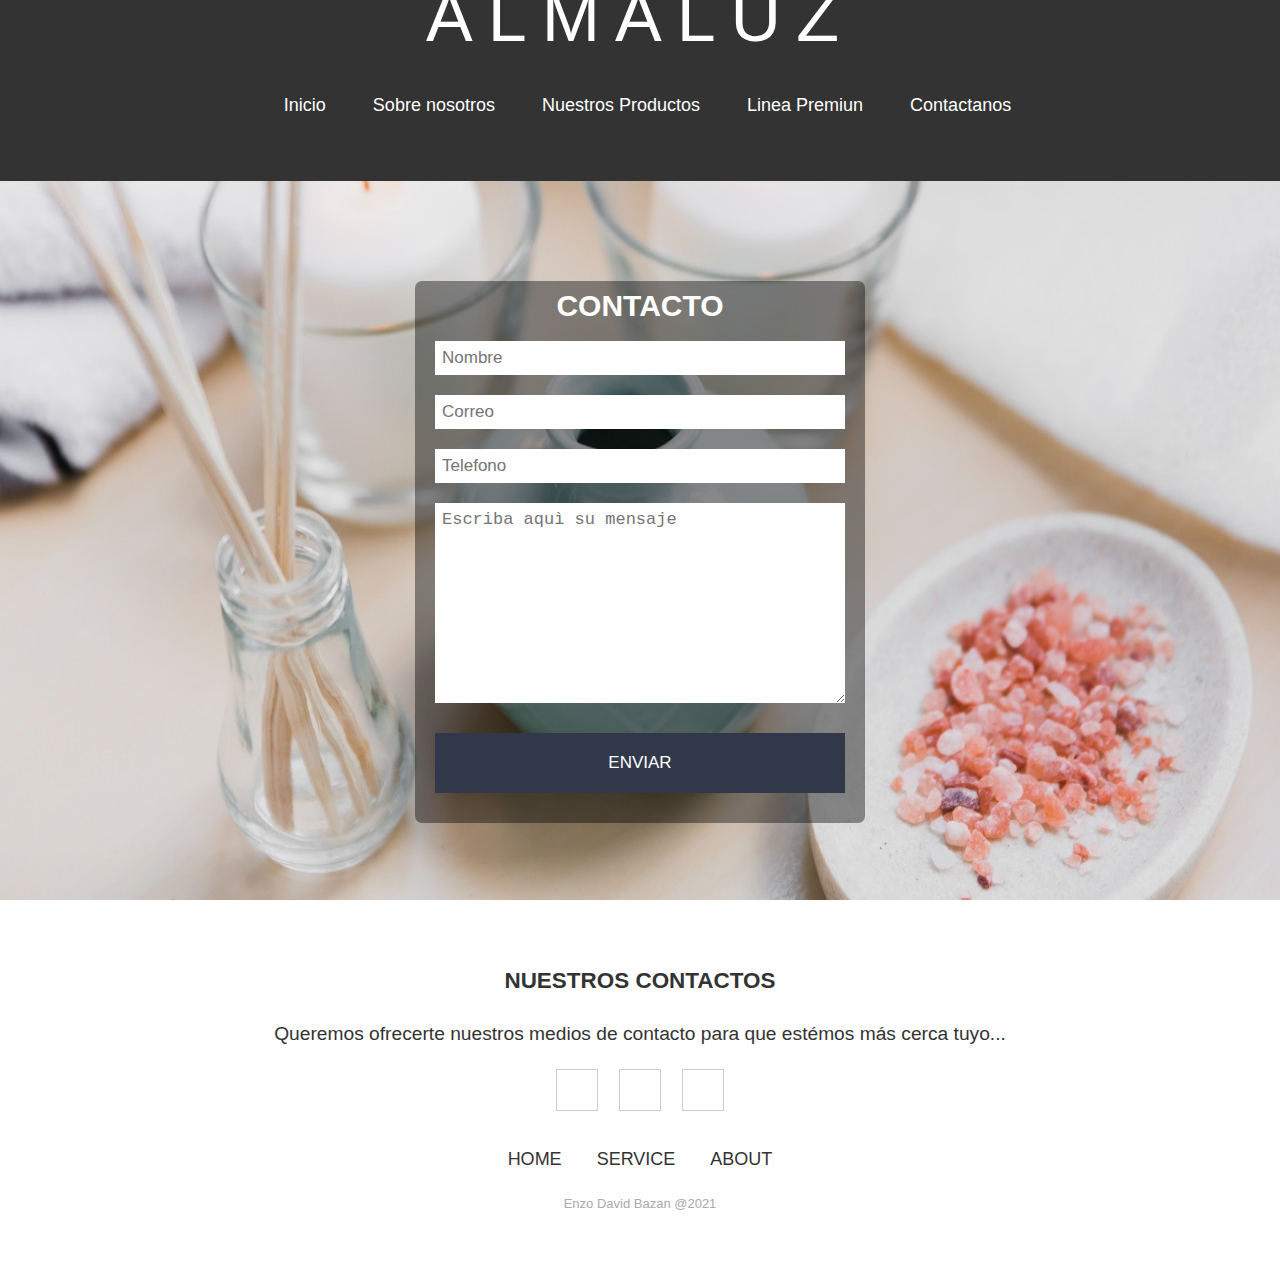
<file: pages/contactanos.html>
<!DOCTYPE html>
<html lang="en">
<head>
    <meta charset="UTF-8">
    <meta http-equiv="X-UA-Compatible" content="IE=edge">
    <meta name="viewport" content="width=device-width, initial-scale=1.0">
    <link rel="stylesheet" href="https://cdnjs.cloudflare.com/ajax/libs/font-awesome/6.0.0-beta3/css/all.min.css" integrity="sha512-Fo3rlrZj/k7ujTnHg4CGR2D7kSs0v4LLanw2qksYuRlEzO+tcaEPQogQ0KaoGN26/zrn20ImR1DfuLWnOo7aBA==" crossorigin="anonymous" referrerpolicy="no-referrer" />
    <link rel="shortcut icon" href="../imagenes/clipart454772.png">
    <link rel="stylesheet" href="../sass/style.css">
    <meta name="description" content="somos una empresa cordobesa,especializada en elaboración de velas artesanales">
    <meta name="keywords" content="elaboracion, velas, momentos, almaluz, productos">
    <title>Contactanos</title>
</head>
<body>
    <header class="header">
        <div class="container Logo-Nav-Container">
         <a href="../index.html" class="logo">ALMALUZ</a>
         <span class="menu-icon">Ver menu</span>
            <nav class="navegation">
                <ul>
                  <li><a href="../index.html">Inicio</a></li>
                  <li><a href="./quienessomos.html">Sobre nosotros</a></li>
                  <li><a href="./productos.html">Nuestros Productos</a></li>
                  <li><a href="./lineapremiun.html">Linea Premiun</a></li>
                  <li><a href="./contactanos.html">Contactanos</a></li>
                </ul>
            </nav>

        </div>
    </header>
    <main class="formulario">
      <form enctype="text/plain" action="mailto:edb04@outlook.com" method="post">
        <h2>CONTACTO</h2>
        <input type="text" name="Nombre" placeholder="Nombre">
        <input type="text" name="correo" placeholder="Correo">
        <input type="text" name="telefono" placeholder="Telefono">
        <textarea name="mensaje" id="mensaje" cols="30" rows="10" placeholder="Escriba aquì su mensaje"></textarea>
        <input type="button" value="ENVIAR" id="boton">
      </form>
    </main>
    <footer>
          <div class="footer">
            <h3>NUESTROS CONTACTOS</h3>
            <P>Queremos ofrecerte nuestros medios de contacto para que estémos más cerca tuyo...</P>
            <div class="social">
              <a href="https://www.google.com/"><i class="fab fa-facebook"></i></a>
              <a href="https://www.google.com/"><i class="fab fa-instagram"></i></a>
              <a href="https://youtu.be/T5GvX8Dj5AE"><i class="fab fa-youtube"></i></a>
            </div>
              <ul class="list">
                <li><a href="../index.html"></a>HOME</li>
                <li><a href="./contactanos.html"></a>SERVICE</li>
                <li><a href="./quienessomos.html"></a>ABOUT</li>
              </ul>
            <p class="copyright">
              Enzo David Bazan @2021
            </p>
          </div>
    </footer>
    <script src="https://code.jquery.com/jquery-3.6.0.min.js"></script>
    <script src="../js/scripts.js"></script>
    
</body>
</html>
</file>
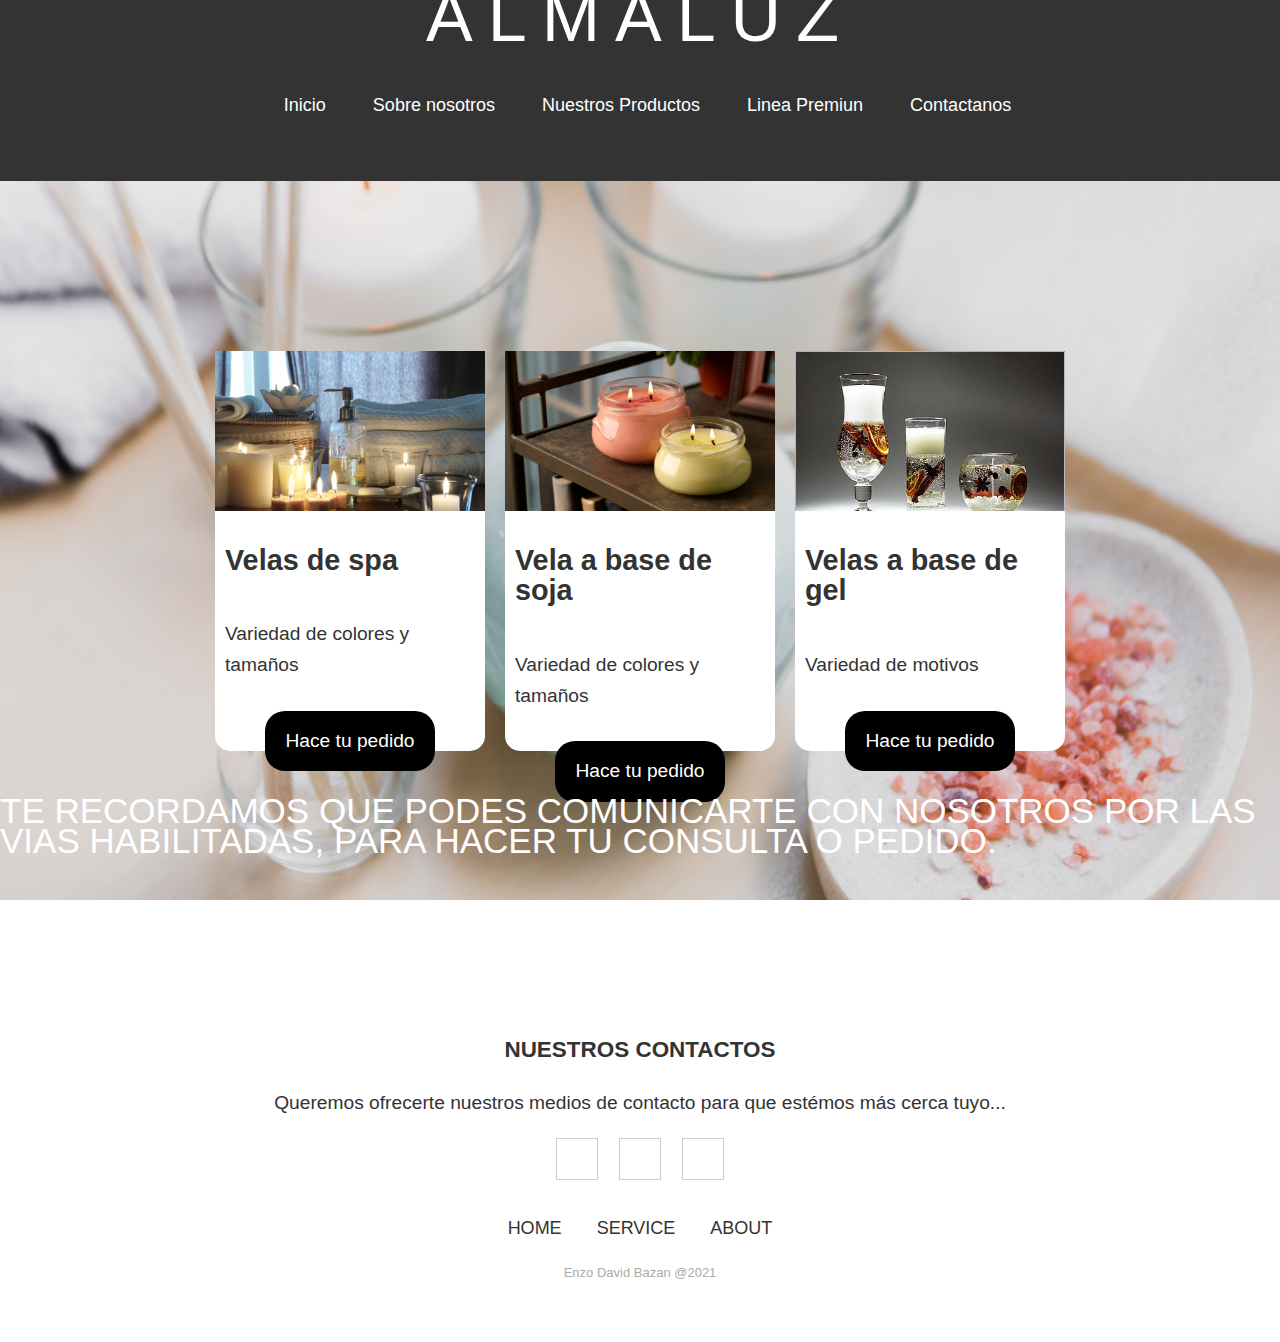
<file: pages/lineapremiun.html>
<!DOCTYPE html>
<html lang="en">
<head>
    <meta charset="UTF-8">
    <meta http-equiv="X-UA-Compatible" content="IE=edge">
    <meta name="viewport" content="width=device-width, initial-scale=1.0">
    <link rel="stylesheet" href="https://cdnjs.cloudflare.com/ajax/libs/font-awesome/6.0.0-beta3/css/all.min.css" integrity="sha512-Fo3rlrZj/k7ujTnHg4CGR2D7kSs0v4LLanw2qksYuRlEzO+tcaEPQogQ0KaoGN26/zrn20ImR1DfuLWnOo7aBA==" crossorigin="anonymous" referrerpolicy="no-referrer" />
    <link rel="stylesheet" href="../sass/style.css">
    <link rel="shortcut icon" href="../imagenes/clipart454772.png">
    <meta name="description" content="somos una empresa cordobesa,especializada en elaboración de velas artesanales">
    <meta name="keywords" content="elaboracion, velas, momentos, almaluz, productos">
    <title>Linea premiun</title>
</head>
<body>
    <header class="header">
        <div class="container Logo-Nav-Container">
         <a href="../index.html" class="logo">ALMALUZ</a>
         <span class="menu-icon">Ver menu</span>
            <nav class="navegation">
                <ul>
                  <li><a href="../index.html">Inicio</a></li>
                  <li><a href="./quienessomos.html">Sobre nosotros</a></li>
                  <li><a href="./productos.html">Nuestros Productos</a></li>
                  <li><a href="./lineapremiun.html">Linea Premiun</a></li>
                  <li><a href="./contactanos.html">Contactanos</a></li>
                </ul>
            </nav>

        </div>
    </header>
      <main class="main">

        <section class="container">
          <div class="card">
            <div class="card-image card-7"></div>
            <h2>Velas de spa</h2>
            <p>Variedad de colores y tamaños</p>
            <a href="./contactanos.html">Hace tu pedido</a>
          </div>
          <div class="card">
            <div class="card-image card-8"></div>
            <h2>Vela a base de soja</h2>
            <p> Variedad de colores y tamaños</p>
            <a href="./contactanos.html">Hace tu pedido</a>
          </div>
          <div class="card">
            <div class="card-image card-9"></div>
            <h2>Velas a base de gel</h2>
            <p>Variedad de motivos</p>
            <a href="./contactanos.html">Hace tu pedido</a>
          </div>
          <div class="recordatorio">
            <p>TE RECORDAMOS QUE PODES COMUNICARTE CON NOSOTROS POR LAS VIAS HABILITADAS, PARA HACER TU CONSULTA O PEDIDO.</p>
          </div>
        </section>
      </main>
      <footer>
          <div class="footer">
            <h3>NUESTROS CONTACTOS</h3>
            <P>Queremos ofrecerte nuestros medios de contacto para que estémos más cerca tuyo...</P>
            <div class="social">
              <a href="https://www.google.com/"><i class="fab fa-facebook"></i></a>
              <a href="https://www.google.com/"><i class="fab fa-instagram"></i></a>
              <a href="https://youtu.be/T5GvX8Dj5AE"><i class="fab fa-youtube"></i></a>
            </div>
            <ul class="list">
              <li><a href="../index.html"></a>HOME</li>
              <li><a href="../pages/contactanos.html"></a>SERVICE</li>
              <li><a href="../pages/quienessomos.html"></a>ABOUT</li>
            </ul>
            <p class="copyright">
              Enzo David Bazan @2021
            </p>
          </div>
        </footer>
    <script src="https://code.jquery.com/jquery-3.6.0.min.js"></script>
    <script src="../js/scripts.js"></script>
    
</body>
</html>
</file>
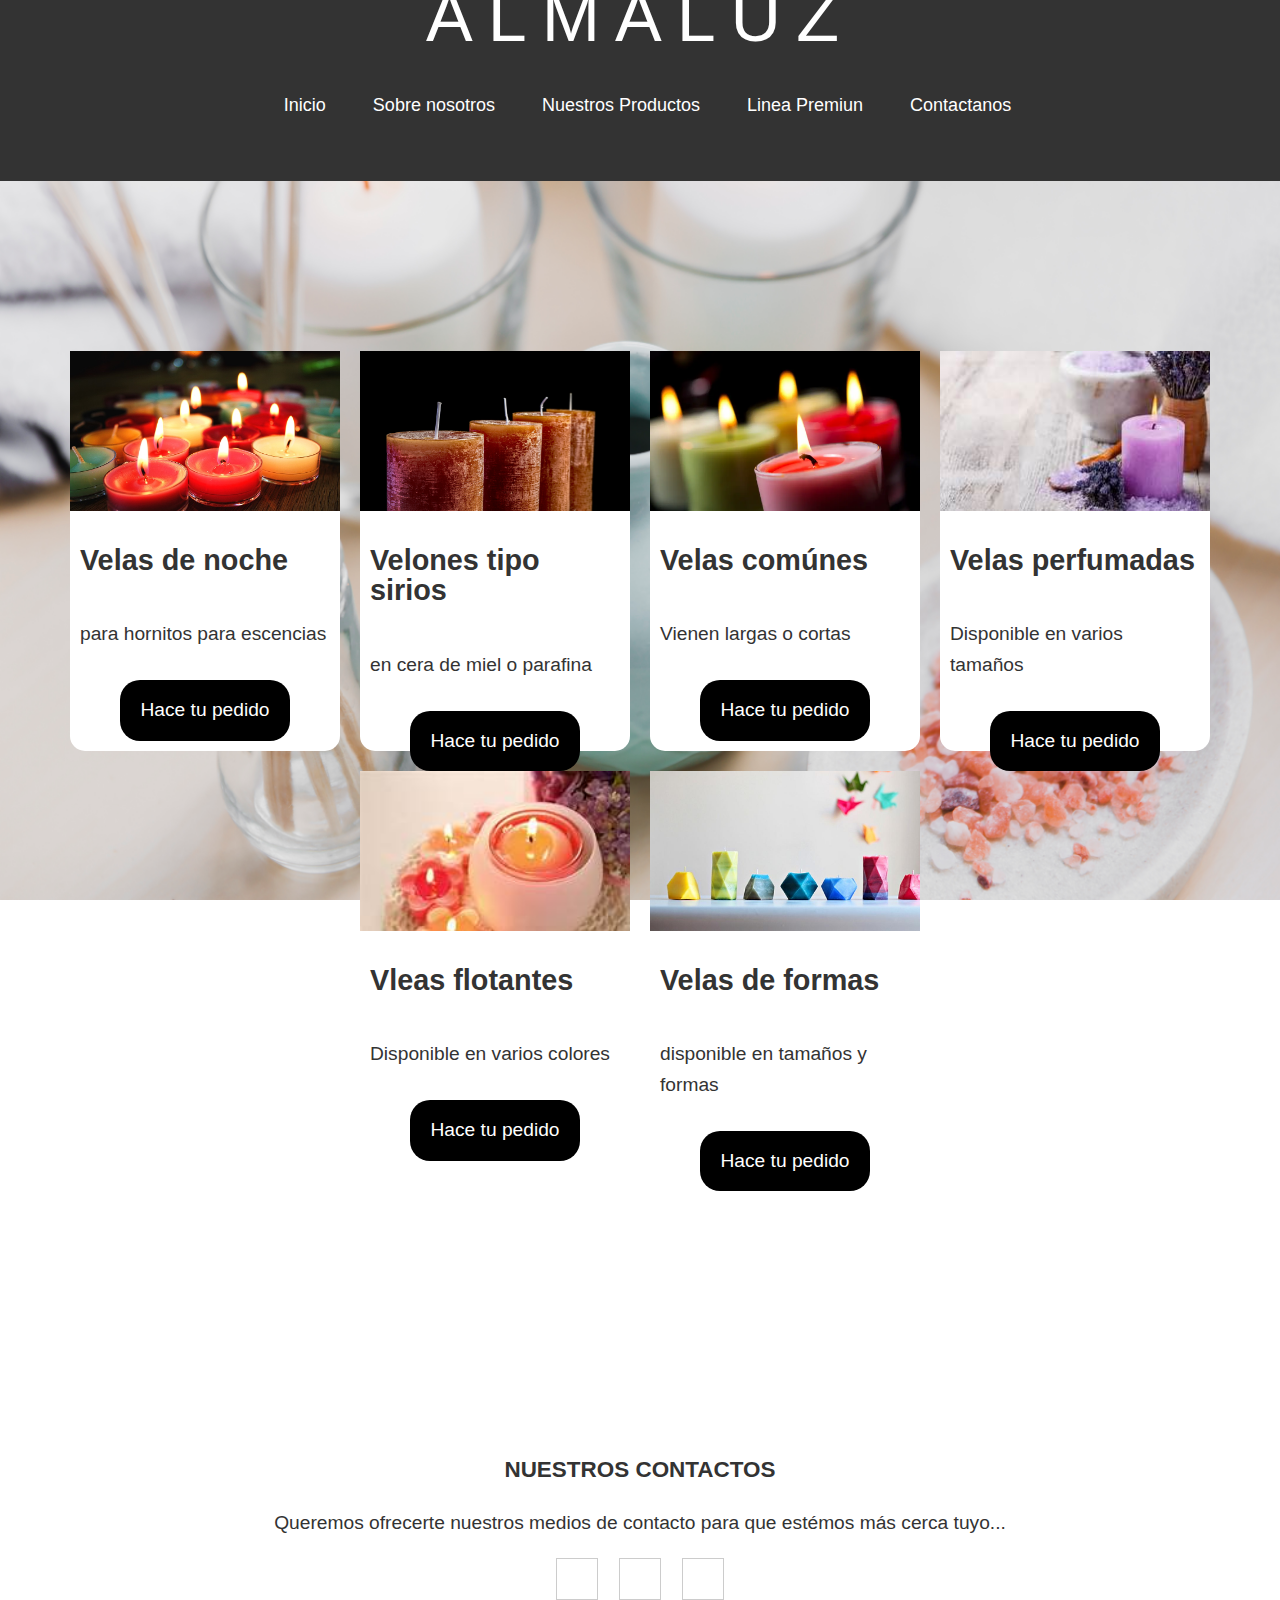
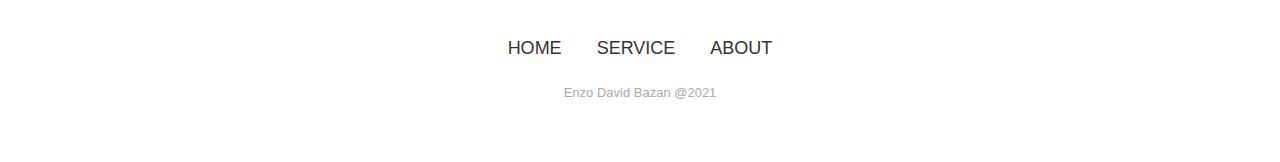
<file: pages/productos.html>
<!DOCTYPE html>
<html lang="en">
<head>
    <meta charset="UTF-8">
    <meta http-equiv="X-UA-Compatible" content="IE=edge">
    <meta name="viewport" content="width=device-width, initial-scale=1.0">
    <link rel="stylesheet" href="https://cdnjs.cloudflare.com/ajax/libs/font-awesome/6.0.0-beta3/css/all.min.css" integrity="sha512-Fo3rlrZj/k7ujTnHg4CGR2D7kSs0v4LLanw2qksYuRlEzO+tcaEPQogQ0KaoGN26/zrn20ImR1DfuLWnOo7aBA==" crossorigin="anonymous" referrerpolicy="no-referrer" />
    <link href="https://cdn.jsdelivr.net/npm/bootstrap@5.1.3/dist/css/bootstrap.min.css" rel="stylesheet" integrity="sha384-1BmE4kWBq78iYhFldvKuhfTAU6auU8tT94WrHftjDbrCEXSU1oBoqyl2QvZ6jIW3" crossorigin="anonymous">
    <link rel="stylesheet" href="../sass/style.css">
    <link rel="shortcut icon" href="../imagenes/clipart454772.png">
    <meta name="description" content="somos una empresa cordobesa,especializada en elaboración de velas artesanales">
    <meta name="keywords" content="elaboracion, velas, momentos, almaluz, productos">
    <title>Nuestros productos</title>
</head>
<body>
    <header class="header">
        <div class="container Logo-Nav-Container">
         <a href="../index.html" class="logo">ALMALUZ</a>
         <span class="menu-icon">Ver menu</span>
            <nav class="navegation">
                <ul>
                  <li><a href="/index.html">Inicio</a></li>
                  <li><a href="./quienessomos.html">Sobre nosotros</a></li>
                  <li><a href="./productos.html">Nuestros Productos</a></li>
                  <li><a href="./lineapremiun.html">Linea Premiun</a></li>
                  <li><a href="./contactanos.html">Contactanos</a></li>
                </ul>
            </nav>

        </div>
    </header>
      <main class="main">

        <section class="container">
          <div class="card">
            <div class="card-image card-1"></div>
            <h2>Velas de noche</h2>
            <p>para hornitos para escencias</p>
            <a href="./contactanos.html">Hace tu pedido</a>
          </div>
          <div class="card">
            <div class="card-image card-2"></div>
            <h2>Velones tipo sirios</h2>
            <p>en cera de miel o parafina</p>
            <a href="./contactanos.html">Hace tu pedido</a>
          </div>
          <div class="card">
            <div class="card-image card-3"></div>
            <h2>Velas comúnes</h2>
            <p>Vienen largas o cortas</p>
            <a href="./contactanos.html">Hace tu pedido</a>
          </div>
          <div class="card">
            <div class="card-image card-4"></div>
            <h2>Velas perfumadas</h2>
            <p>Disponible en varios tamaños</p>
            <a href="./contactanos.html">Hace tu pedido</a>
          </div>
          <div class="card">
            <div class="card-image card-5"></div>
            <h2>Vleas flotantes</h2>
            <p>Disponible en varios colores</p>
            <a href="./contactanos.html">Hace tu pedido</a>
          </div>
          <div class="card">
            <div class="card-image card-6"></div>
            <h2>Velas de formas</h2>
            <p>disponible en tamaños y formas</p>
            <a href="./contactanos.html">Hace tu pedido</a>
          </div>
          <div class="recordatorio">
            <p>TE RECORDAMOS QUE PODES COMUNICARTE CON NOSOTROS POR LAS VIAS HABILITADAS, PARA HACER TU CONSULTA O PEDIDO.</p>
          </div>
        </section>
      </main>
    <footer>
        <div class="footer">
            <h3>NUESTROS CONTACTOS</h3>
            <P>Queremos ofrecerte nuestros medios de contacto para que estémos más cerca tuyo...</P>
            <div class="social">
              <a href="https://www.google.com/"><i class="fab fa-facebook"></i></a>
              <a href="https://www.google.com/"><i class="fab fa-instagram"></i></a>
              <a href="https://youtu.be/T5GvX8Dj5AE"><i class="fab fa-youtube"></i></a>
            </div>
              <ul class="list">
                <li><a href="../index.html"></a>HOME</li>
                <li><a href="../pages/contactanos.html"></a>SERVICE</li>
                <li><a href="../pages/quienessomos.html"></a>ABOUT</li>
              </ul>
            <p class="copyright">
              Enzo David Bazan @2021
            </p>
          </div>
    </footer>
    <script src="https://code.jquery.com/jquery-3.6.0.min.js"></script>
    <script src="../js/scripts.js"></script>
</body>
</html>
</file>
<file: sass/style.css>
body {
  color: #333;
  font-family: 'Gill Sans', 'Gill Sans MT', Calibri, 'Trebuchet MS', sans-serif;
  font-size: 1.2rem;
  line-height: 1.6em;
  background-image: url(../imagenes/aroma-salt-candles.jpg);
  background-size: 100vw 100vh;
  background-attachment: fixed;
  margin: 0;
}

.header {
  background: #333;
  color: white;
  padding: 0.1rem 0;
  position: relative;
  left: 0;
  top: 0;
  right: 0;
}

.header a {
  color: white;
  text-decoration: none;
}

.Logo-Nav-Container {
  display: -webkit-box;
  display: -ms-flexbox;
  display: flex;
  -webkit-box-pack: justify;
      -ms-flex-pack: justify;
          justify-content: space-between;
  -webkit-box-align: center;
      -ms-flex-align: center;
          align-items: center;
  -ms-flex-wrap: wrap;
      flex-wrap: wrap;
}

.logo {
  letter-spacing: 15px;
  font-size: 1.4rem;
}

.menu-icon {
  display: none;
}

.navegation ul {
  margin: 0;
  padding: 0;
  list-style: none;
}

.navegation ul li {
  display: inline-block;
}

.navegation ul li a {
  display: block;
  padding: 0.5rem 1rem;
  -webkit-transition: all 0.4s linear;
  transition: all 0.4s linear;
  border-radius: 5px;
}

.navegation ul li a:hover {
  background: rgba(204, 204, 204, 0.726);
}

.main {
  padding-top: 10rem;
  padding-bottom: 5rem;
}

@media only screen and (max-width: 767px) {
  .menu-icon {
    display: block;
    cursor: pointer;
    padding: 0.5rem 1rem;
  }
  .navegation {
    width: 100%;
    margin-top: 1rem;
  }
  .navegation ul {
    display: none;
  }
  .navegation ul.show {
    display: block;
  }
  .navegation ul li {
    display: block;
  }
  .navegation ul li a {
    display: block;
    padding: 0.5rem 0;
    -webkit-transition: all 0.4s linear;
    transition: all 0.4s linear;
    border-radius: 5px;
  }
  .navegation ul li a:hover {
    background: rgba(204, 204, 204, 0.726);
  }
}

/* landing de inicio */
.header-Logo {
  width: 100%;
  height: 100%;
  background-image: linear-gradient(45deg, #796aa138, #685e8538), url(../imagenes/pexels-olya-kobruseva-6507028.jpg);
  overflow: hidden;
  height: 100vh;
  background-size: cover;
  background-position: center;
}

nav {
  padding: 50px;
  display: -webkit-box;
  display: -ms-flexbox;
  display: flex;
  -webkit-box-pack: justify;
      -ms-flex-pack: justify;
          justify-content: space-between;
  -webkit-box-align: center;
      -ms-flex-align: center;
          align-items: center;
}

.logo {
  color: white;
  font-size: 70px;
  font-weight: 400;
  text-transform: uppercase;
}

nav ul {
  display: -webkit-box;
  display: -ms-flexbox;
  display: flex;
}

nav ul li {
  margin-left: 15px;
  list-style: none;
}

nav ul li a {
  font-size: 18px;
  color: white;
  text-decoration: none;
  -webkit-transition: all 0.3s ease;
  transition: all 0.3s ease;
}

nav ul li a:hover {
  text-decoration: underline;
}

.header-cont {
  max-width: 600px;
  height: 60%;
  margin: auto;
  -webkit-box-pack: center;
      -ms-flex-pack: center;
          justify-content: center;
  display: -webkit-box;
  display: -ms-flexbox;
  display: flex;
  -webkit-box-orient: vertical;
  -webkit-box-direction: normal;
      -ms-flex-direction: column;
          flex-direction: column;
  -webkit-box-align: center;
      -ms-flex-align: center;
          align-items: center;
  text-align: center;
}

.header-cont h2 {
  font-size: 40px;
  color: white;
  text-transform: uppercase;
  font-weight: 300;
}

.header-cont p {
  font-size: 25px;
  color: white;
  font-weight: 300;
}

.header-cont a {
  display: inline-block;
  margin-top: 25px;
  background: #fff;
  padding: 10px 15px;
  border-radius: 40px;
  text-decoration: none;
  color: #626262;
  font-weight: 300;
  -webkit-transition: all 0.3s ease;
  transition: all 0.3s ease;
}

.header-cont a:hover {
  -webkit-transform: translateX(-5px);
          transform: translateX(-5px);
}

@media screen and (max-width: 767px) {
  .logo {
    color: white;
    font-size: 40px;
    font-weight: 400;
    text-transform: uppercase;
  }
}

/* footer */
.footer {
  padding: 40px 0;
  background-color: #fff;
  text-align: center;
}

.footer .social {
  text-align: center;
  padding-bottom: 25px;
  color: #4b4c4d;
}

.footer .social a {
  font-size: 24px;
  color: inherit;
  border: 1px solid #ccc;
  width: 40px;
  height: 40px;
  line-height: 38px;
  display: inline-block;
  text-align: center;
  margin: 0 8px;
  opacity: 0,75;
}

.footer .social a:hover {
  opacity: 0,9;
}

.footer ul {
  margin-top: 0;
  padding: 0;
  list-style: none;
  font-size: 18px;
  line-height: 1.6;
  margin-bottom: 0;
  text-align: center;
}

.footer ul li a {
  color: inherit;
  text-decoration: none;
  opacity: 0.8;
}

.footer ul li {
  display: inline-block;
  padding: 0 15px;
}

.footer ul li a:hover {
  opacity: 1;
}

footer .copyright {
  margin-top: 15px;
  text-align: center;
  font-size: 13px;
  color: #aaa;
}

.presentacion {
  color: black;
  font-size: 30px;
  background: #b8b7b7;
  text-align: center;
}

.recordatorio {
  font-size: 35px;
  color: white;
}

@media only screen and (max-width: 324px) {
  .presentacion {
    color: black;
    font-size: 20px;
    background: #b8b7b7;
    text-align: center;
  }
  .recordatorio {
    font-size: 25px;
    color: white;
  }
}

/* CARDS */
.container {
  display: -webkit-box;
  display: -ms-flexbox;
  display: flex;
  -webkit-box-pack: center;
      -ms-flex-pack: center;
          justify-content: center;
  -ms-flex-wrap: wrap;
      flex-wrap: wrap;
}

.card {
  background: white;
  width: 270px;
  height: 400px;
  margin: 10px;
  border-radius: 15px;
}

.card-image {
  background-color: aqua;
  height: 160px;
  margin-bottom: 15px;
  background-size: cover;
}

.card-1 {
  background-image: url(../imagenes/velasdenoche.jpg);
}

.card-2 {
  background-image: url(../imagenes/candles-ga18559fff_1920.jpg);
}

.card-3 {
  background-image: url(../imagenes/velasDeColores.webp);
}

.card-4 {
  background-image: url(../imagenes/velas.jfif);
}

.card-5 {
  background-image: url(../imagenes/1.jfif);
}

.card-6 {
  background-image: url(../imagenes/velasVariasFormas.jpg);
}

.card-7 {
  background-image: url(../imagenes/SPA.jpg);
}

.card-8 {
  background-image: url(../imagenes/velasEnVasijas.webp);
}

.card-9 {
  background-image: url(../imagenes/32b87226bc434aa6945b2d1658766ea9.jpg);
}

.card h2 {
  padding: 10px;
}

.card p {
  padding: 10px;
}

.card a {
  background-color: black;
  color: white;
  padding: 15px 20px;
  display: block;
  text-align: center;
  margin: 20px 50px;
  text-decoration: none;
  border-radius: 20px;
}

.card:hover {
  background-color: #3e3e3e;
  color: white;
  cursor: pointer;
  -webkit-transform: scale(1.03);
          transform: scale(1.03);
  -webkit-transition: all 1s ease;
  transition: all 1s ease;
}

/* FORMULARIO */
.formulario {
  background-image: url(../imagenes/aroma-salt-candlesREALCUT.jpg);
  background-size: 100vw 100vh;
  background-attachment: fixed;
  margin: 0;
  padding-top: 5rem;
  padding-bottom: 5rem;
}

.formulario form {
  width: 450px;
  margin: auto;
  background: rgba(0, 0, 0, 0.4);
  padding: 10px 20px;
  -webkit-box-sizing: border-box;
          box-sizing: border-box;
  margin-top: 20px;
  border-radius: 7px;
}

.formulario h2 {
  color: #fff;
  text-align: center;
  margin: 0;
  font-size: 30px;
  margin-bottom: 20px;
}

.formulario input, .formulario textarea {
  width: 100%;
  margin-bottom: 20px;
  padding: 7px;
  -webkit-box-sizing: border-box;
          box-sizing: border-box;
  font-size: 17px;
  border: none;
}

.formulario textarea {
  min-height: 100px;
  max-height: 200px;
  max-width: 100%;
}

.formulario #boton {
  background: #31384A;
  color: #fff;
  padding: 20px;
}

.formulario #boton:hover {
  cursor: pointer;
}

@media (max-width: 480px) {
  form {
    width: 100%;
  }
}

/* slider */
.slider {
  width: 95%;
  margin: auto;
  overflow: hidden;
}

.slider ul {
  display: -webkit-box;
  display: -ms-flexbox;
  display: flex;
  padding: 0;
  width: 400%;
  -webkit-animation: cambio 20s infinite alternate linear;
          animation: cambio 20s infinite alternate linear;
}

.slider li {
  list-style: none;
  width: 100%;
}

.slider img {
  width: 100%;
}

@-webkit-keyframes cambio {
  0% {
    margin-left: 0;
  }
  20% {
    margin-left: 0;
  }
  25% {
    margin-left: -100%;
  }
  45% {
    margin-left: -100%;
  }
  50% {
    margin-left: -200%;
  }
  70% {
    margin-left: -200%;
  }
  75% {
    margin-left: -300%;
  }
  100% {
    margin-left: -300%;
  }
}

@keyframes cambio {
  0% {
    margin-left: 0;
  }
  20% {
    margin-left: 0;
  }
  25% {
    margin-left: -100%;
  }
  45% {
    margin-left: -100%;
  }
  50% {
    margin-left: -200%;
  }
  70% {
    margin-left: -200%;
  }
  75% {
    margin-left: -300%;
  }
  100% {
    margin-left: -300%;
  }
}
/*# sourceMappingURL=style.css.map */
</file>
